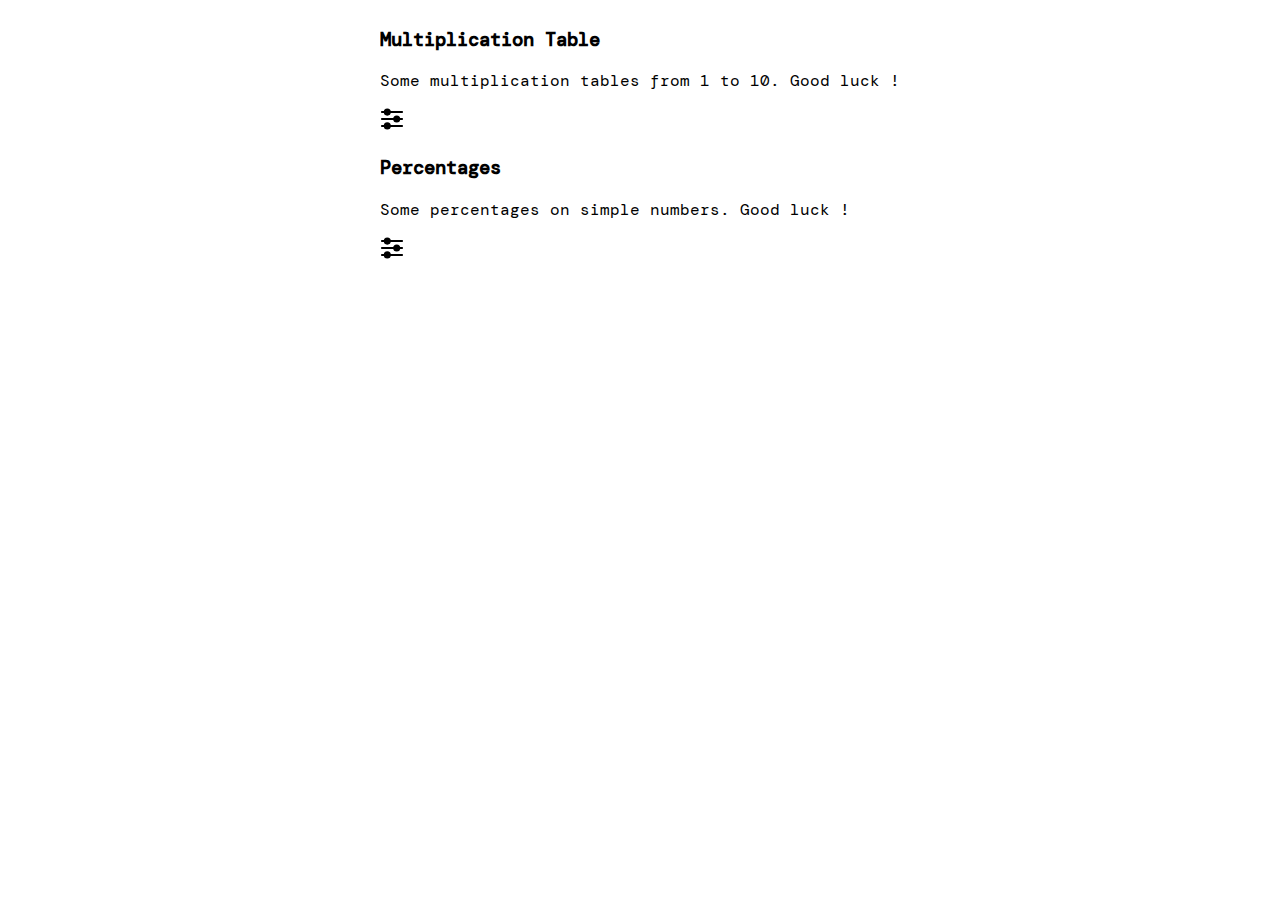
<file: index.html>
<!DOCTYPE html>
<html lang="fr">
<head>
    <meta charset="UTF-8">
    <meta name="viewport" content="width=device-width, initial-scale=1.0">
    <title>tables de multiplication</title>
    <link rel="stylesheet" href="style.css">
    <link rel="stylesheet" href="style_numpad.css">
    <link rel="stylesheet" href="style_answer.css">
    <link rel="stylesheet" href="style_correction.css">
</head>
<body>

    <div id="main_container">
        <div id="vertical_container">
            <div class="button quizz" onclick="window.location.href = 'question.html?quizz=multiplication';"><!--/?quizz=multiplication -->
                <div class="quizz_texts">
                    <h3 class="quizz_title">Multiplication Table</h3>
                    <p class="quizz_description">Some multiplication tables from 1 to 10. Good luck !</p>
                </div>
                <div class="button quizz_settings_button">
                    <img src="svg/settings-sliders.svg">
                </div>
            </div>
            <div class="button quizz"  onclick="window.location.href = 'question.html?quizz=percentages';">
                <div class="quizz_texts">
                    <h3 class="quizz_title">Percentages</h3>
                    <p class="quizz_description">Some percentages on simple numbers. Good luck !</p>
                </div>
                <div class="quizz_settings_button">
                    <img src="svg/settings-sliders.svg">
                </div>
            </div>
        </div>
    </div>
</body>
</file>
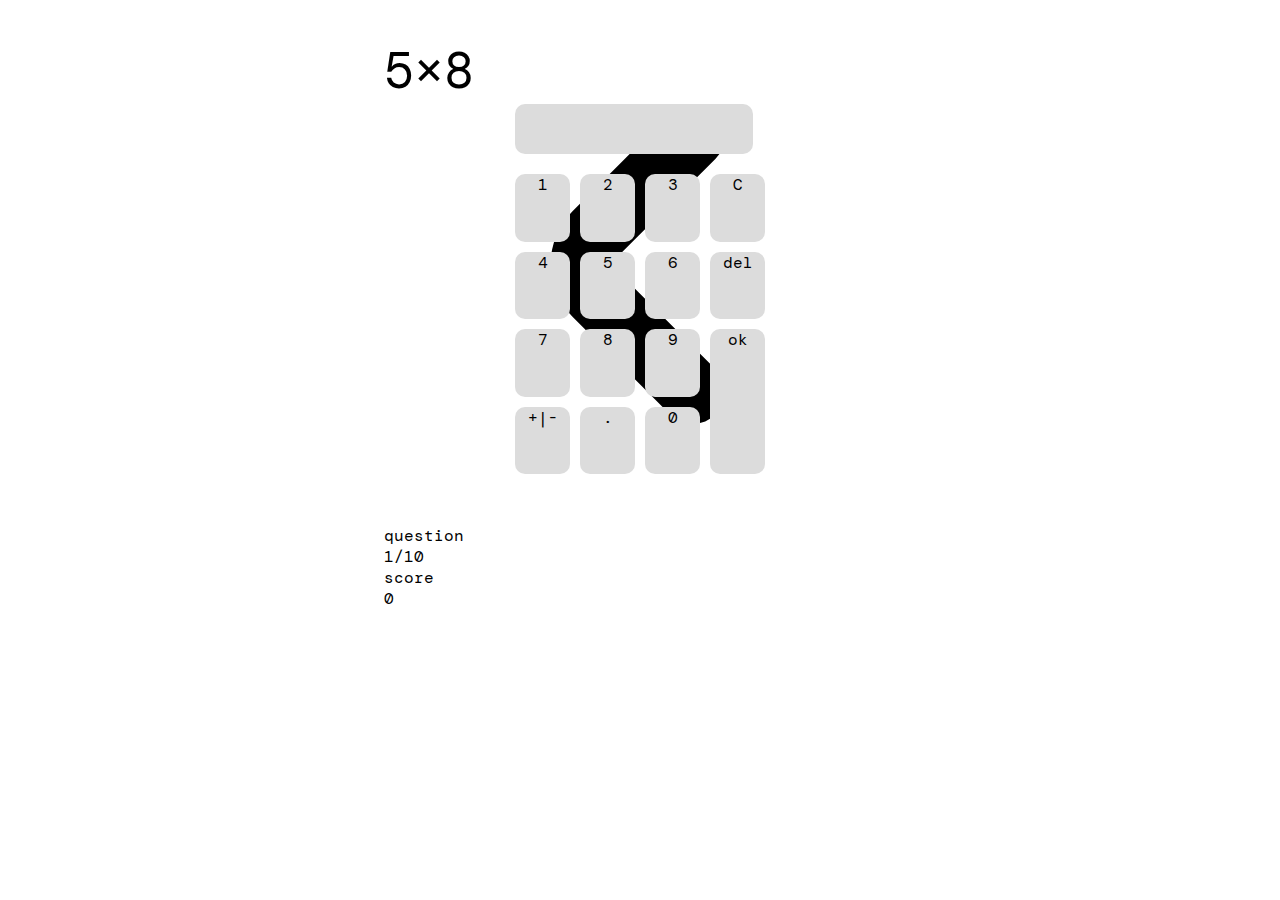
<file: question.html>
<!DOCTYPE html>
<html lang="fr">
<head>
    <meta charset="UTF-8">
    <meta name="viewport" content="width=device-width, initial-scale=1.0">
    <title>tables de multiplication</title>
    <link rel="stylesheet" href="style.css">
    <link rel="stylesheet" href="style_numpad.css">
    <link rel="stylesheet" href="style_answer.css">
    <link rel="stylesheet" href="style_correction.css">
</head>
<body>

    <div id="main_container">
        <div id="vertical_container">
        
            <div id="header">
                <div class="button" id="home_button" onclick="window.location.href = 'index.html';">
                    <img src="svg/angle-small-left.svg">
                </div>
                
                <div id="question_number" class="header_item"> <!-- question n°1/10 -->
                    <div class="header_item_text">question</div>
                    <div class="header_item_text"><span id="question_number_value" class="header_item_value">1</span>/10</div>
                </div>
                
                <div id="score" class="header_item">
                    <div class="header_item_text">score</div>
                    <div id="score_value" class="header_item_value">0</div>
                </div>
            </div>
            
            
            <div id="question"></div>
            
            <div id="correction_container">
                <div id="correction_text"></div>
                <div id="correction_time_slider"></div>
            </div>
            
            
        </div>
        
        <div id="footer">
            <div id="answer_input"></div>
            
            <div class="numpad" id="numpad">
                <div class="button numpad-button" id="button_0" onclick="numpad.write('0')">0</div>
                <div class="button numpad-button" id="button_1" onclick="numpad.write('1')">1</div>
                <div class="button numpad-button" id="button_2" onclick="numpad.write('2')">2</div>
                <div class="button numpad-button" id="button_3" onclick="numpad.write('3')">3</div>
                <div class="button numpad-button" id="button_4" onclick="numpad.write('4')">4</div>
                <div class="button numpad-button" id="button_5" onclick="numpad.write('5')">5</div>
                <div class="button numpad-button" id="button_6" onclick="numpad.write('6')">6</div>
                <div class="button numpad-button" id="button_7" onclick="numpad.write('7')">7</div>
                <div class="button numpad-button" id="button_8" onclick="numpad.write('8')">8</div>
                <div class="button numpad-button" id="button_9" onclick="numpad.write('9')">9</div>
                <div class="button numpad-button" id="button_dot" onclick="numpad.write('.')">.</div>
                <div class="button numpad-button" id="button_sign" onclick="numpad.toggle_sign()">+|-</div>
                <div class="button numpad-button" id="button_raz" onclick="numpad.reset()">C</div>
                <div class="button numpad-button" id="button_del" onclick="numpad.delete()">del</div>
                <div class="button numpad-button" id="button_ok" onclick="enter()">ok</div>
            </div>
        </div>
        
    </div>


    <script src="tools.js"></script>
    <script src="read_url_params.js"></script>
    <script src="numpad.js"></script>
    <script src="quizz.js"></script>
    <script src="display.js"></script>
    <script src="main.js"></script>
    <script src="sleep.js"></script>
    <script src="bind_key_events.js"></script>
    

</body>
</html>
</file>
<file: style.css>
@import url('https://fonts.googleapis.com/css2?family=DM+Mono:ital,wght@0,300;0,400;0,500;1,300;1,400;1,500&display=swap');


html {
    /* font-family:'Courier New', Courier, monospace; */
    font-family: "DM Mono", serif;

    --gris: rgb(220, 220, 220);
    --gris-fonce: rgb(200, 200, 200);
    --violet: purple;
    --violet-pale: rgb(255, 191, 255);

    --numpad-width: 250px;
    --numpad-height: 300px;
    --border-radius: 10px;
}

div#main_container {
    display: flex;
    flex-direction: column;
    align-items: center;
    height: 95vh;
}

div#header {
    height: 30px;
}

div#question {
    flex-grow: 1;
    font-size: 50px;
}

@keyframes from_left_growing {
    from  {width: 0px}
    to    {width: var(--numpad-width)}
}

div#correction_container {
    display: none;
    border: solid 1px black;
    /* border-radius: var(--border-radius); */
    width: var(--numpad-width);
    height: 20px;
}

div#correction_time_slider {
    background-color: var(--violet-pale);
    width: var(--numpad-width);
    height: 20px;
    position: relative;
    width: var(--numpad-width);
    animation-name: from_left_growing;
    animation-duration: 1.51s;
    animation-iteration-count: 1;
    animation-timing-function: linear;
}

div#correction_text {
    position: absolute;
    z-index: 1;
}
</file>
<file: style_numpad.css>
div#numpad {
    display: grid;
    grid-template-columns: repeat(4, 1fr);
    gap: 10px;
    width: var(--numpad-width);
    height: var(--numpad-height);

    /* rendre le texte dans les boutons non sélectable : */
    -webkit-user-select: none; /* Safari */
    -moz-user-select: none; /* Firefox */
    -ms-user-select: none; /* Internet Explorer/Edge */
    user-select: none; /* Standard */
}

div.numpad-button {
    background-color: var(--gris);
    border-radius: var(--border-radius);
    text-align: center;
    vertical-align: middle;
    min-height: 20px;
}

#button_1 {
    grid-column: 1 / 2;
    grid-row: 1;
}

#button_2 {
    grid-column: 2 / 3;
    grid-row: 1;
}

#button_3 {
    grid-column: 3 / 4;
    grid-row: 1;
}

#button_4 {
    grid-column: 1 / 2;
    grid-row: 2;
}

#button_5 {
    grid-column: 2 / 3;
    grid-row: 2;
}

#button_6 {
    grid-column: 3 / 4;
    grid-row: 2;
}

#button_7 {
    grid-column: 1 / 2;
    grid-row: 3;
}

#button_8 {
    grid-column: 2 / 3;
    grid-row: 3;
}

#button_9 {
    grid-column: 3 / 4;
    grid-row: 3;
}

#button_0 {
    grid-column: 3;
    grid-row: 4;
}

#button_dot {
    grid-column: 2;
    grid-row: 4;
}

#button_sign {
    grid-column: 1;
    grid-row: 4;
}

#button_raz {
    grid-column: 4;
    grid-row: 1;
}

#button_del {
    grid-column: 4;
    grid-row: 2;
}

#button_ok {
    grid-column: 4;
    grid-row: 3 / 5;
}

.numpad-button:hover {
    background-color: var(--gris-fonce);
}

.numpad-button:active {
    background-color: var(--violet-pale);
}
</file>
<file: style_answer.css>
@keyframes shake {
    0%   {left:0px;}
    20%   {left:10px;}
    40%   {left:-10px;}
    60%   {left:10px;}
    80%   {left:-10px;}
    100%  {left:0;}
}

@keyframes zoom {
    0%    {width: var(--input-width)}
    15%   {width: calc(var(--input-width) + 10px)}
    30%   {width: var(--input-width)}
    45%   {width: calc(var(--input-width) + 10px)}
    60%   {width: calc(var(--input-width) + 20px)}
    100%  {width: var(--input-width)}
}

@keyframes zoom2 {
    0%    {width: var(--input-width)}
    10%   {width: calc(var(--input-width) - 10px)}
    40%   {width: calc(var(--input-width) - 10px)}
    45%   {width: var(--input-width)}
    50%   {width: calc(var(--input-width) + 10px)}
    55%   {width: var(--input-width)}
    60%   {width: calc(var(--input-width) + 10px)}
    100%  {width: var(--input-width)}
}

div#answer_input {
    --input-width: 95%;
    background-color: var(--gris);
    border-radius: var(--border-radius);
    text-align: center;
    font-size: 40px;
    margin-bottom: 20px;
    width: var(--input-width);
    height: 50px;
    min-height: 20px;
    margin-top: auto;

    position: relative;

    /* rendre le texte dans les boutons non sélectable : */
    -webkit-user-select: none; /* Safari */
    -moz-user-select: none; /* Firefox */
    -ms-user-select: none; /* Internet Explorer/Edge */
    user-select: none; /* Standard */
}

#answer_input.correct_answer {
    background-color: rgb(131, 233, 131);
    animation-name: zoom;
    animation-duration: .5s;
    animation-iteration-count: 1;
    animation-timing-function: ease-out;
}

#answer_input.wrong_answer {
    background-color: rgb(255, 130, 130);
    animation-name: shake;
    animation-duration: .5s;
    animation-iteration-count: 1;
    animation-timing-function: ease-out;
}
</file>
<file: style_correction.css>
@keyframes from_left_growing {
    from  {width: 0px}
    to    {width: var(--numpad-width)}
}

div#correction_container {
    display: none;
    border: solid 1px black;
    /* border-radius: var(--border-radius); */
    width: var(--numpad-width);
    height: 20px;

    /* rendre le texte dans les boutons non sélectable : */
    -webkit-user-select: none; /* Safari */
    -moz-user-select: none; /* Firefox */
    -ms-user-select: none; /* Internet Explorer/Edge */
    user-select: none; /* Standard */
}

div#correction_time_slider {
    background-color: var(--violet-pale);
    width: var(--numpad-width);
    height: 20px;
    position: relative;
    width: var(--numpad-width);
    animation-name: from_left_growing;
    animation-duration: 1.51s;
    animation-iteration-count: 1;
    animation-timing-function: linear;
}

div#correction_text {
    position: absolute;
    z-index: 1;
}
</file>
